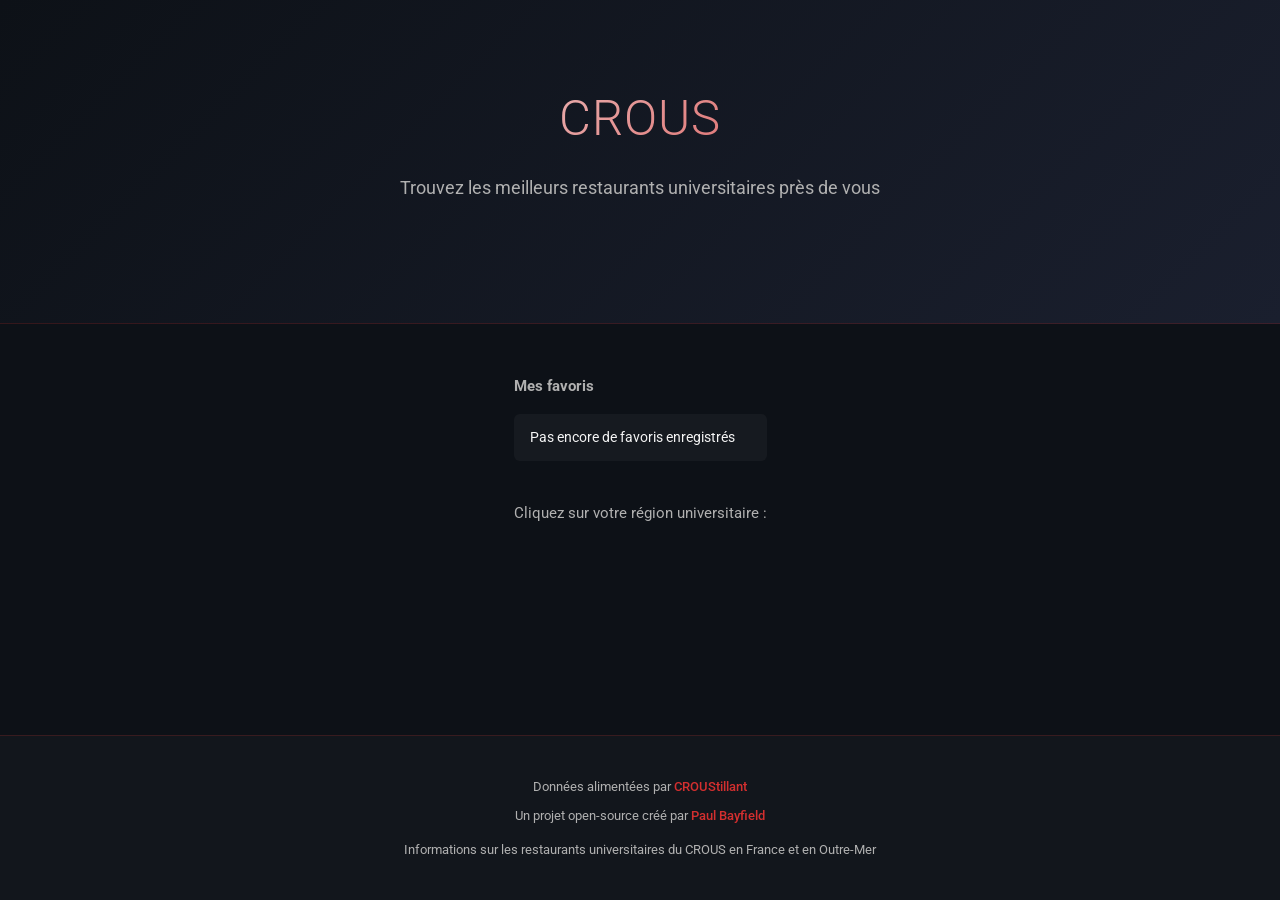
<file: index.html>
<!DOCTYPE html>
<html lang="fr" dir="ltr">
  <head>
    <meta charset="utf-8" />
    <meta name="viewport" content="width=device-width, initial-scale=1.0" />
    <title>CROUS - Trouvez votre restaurant universitaire</title>
    <link rel="shortcut icon" type="image/x-icon" href="favicon-js.ico" />
    <link rel="stylesheet" href="styles.css" />
  </head>

  <body>
    <!-- HERO SECTION -->
    <header id="hero">
      <div class="hero-content">
        <h1>CROUS</h1>
        <p>Trouvez les meilleurs restaurants universitaires près de vous</p>
      </div>
    </header>

    <!-- MAIN CONTENT -->
    <main id="conteneur">

      <!-- Favoris affichés directement, sans slider -->
      <section id="section-favoris">
        <h2>Mes favoris</h2>
        <ul id="liste-favoris"></ul>
      </section>

      <!-- Toutes les régions universitaires -->
      <section id="section-resultats">
        <p>Cliquez sur votre région universitaire :</p>
        <div id="bloc-gif-attente">
          <img src="images/attente-ajax.gif" alt="Chargement" width="50" />
        </div>
        <div id="bloc-resultats"></div>
      </section>

    </main>

    <!-- FOOTER -->
    <footer id="footer">
      <div class="footer-content">
        <p>Données alimentées par <a href="https://croustillant.bayfield.dev/fr" target="_blank" rel="noopener noreferrer">CROUStillant</a></p>
        <p>Un projet open-source créé par <a href="https://github.com/CROUStillant-Developpement" target="_blank" rel="noopener noreferrer">Paul Bayfield</a></p>
        <p class="footer-secondary">Informations sur les restaurants universitaires du CROUS en France et en Outre-Mer</p>
      </div>
    </footer>

    <!-- Même modale que liste_restaurants.html pour afficher le menu d'un favori -->
    <div id="modal-menu" class="modal-overlay" role="dialog" aria-modal="true" aria-labelledby="modal-titre" aria-hidden="true">
      <div class="modal-contenu">
        <div class="modal-entete">
          <h2 id="modal-titre">Menu du jour</h2>
          <button id="modal-fermer" class="modal-btn-fermer" aria-label="Fermer la modale">✕</button>
        </div>
        <div id="modal-corps"></div>
      </div>
    </div>

    <script type="module" src="./js/appel_region.js"></script>
  </body>
</html>
</file>
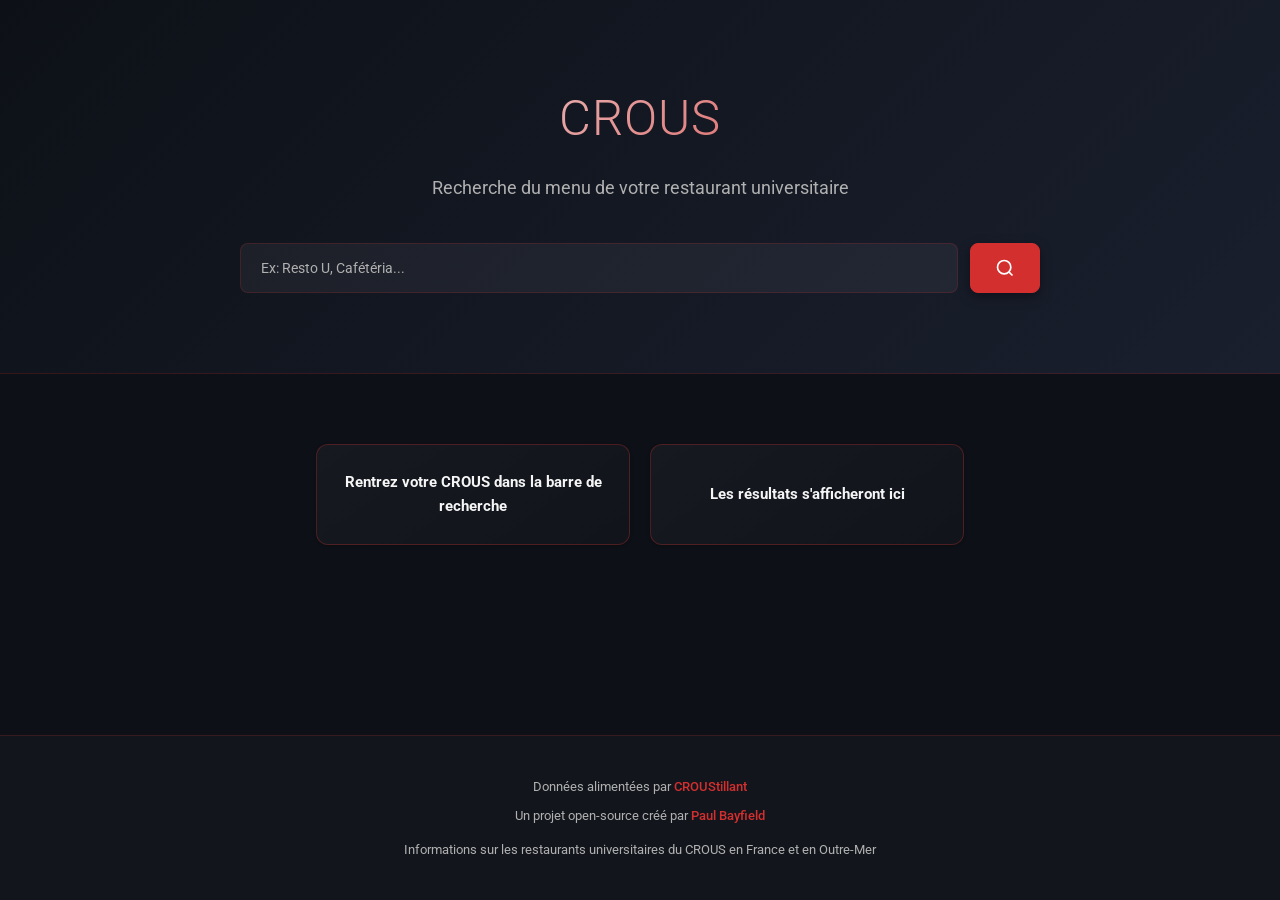
<file: liste_restaurants.html>
<!DOCTYPE html>
<html lang="fr" dir="ltr">
  <head>
    <meta charset="utf-8" />
    <meta name="viewport" content="width=device-width, initial-scale=1.0" />
    <title>CROUS - Restaurants universitaires</title>
    <link rel="shortcut icon" type="image/x-icon" href="favicon-js.ico" />
    <link rel="stylesheet" href="styles.css" />
  </head>

  <body>
    <!-- HERO SECTION - même structure que index.html pour la cohérence visuelle -->
    <header id="hero">
      <div class="hero-content">
        <h1>CROUS</h1>
        <p>Recherche du menu de votre restaurant universitaire</p>

        <div id="bloc-recherche">
          <!-- Champ de recherche -->
          <input id="recherche" type="text" placeholder="Ex: Resto U, Cafétéria..." />

          <!-- Bouton loupe - désactivé si le champ est vide -->
          <button
            id="btn-lancer-recherche"
            type="button"
            class="btn_clicable"
            title="Lancer la recherche"
            disabled
          >
            <svg width="20" height="20" viewBox="0 0 24 24" fill="none" stroke="currentColor" stroke-width="2">
              <circle cx="11" cy="11" r="8"></circle>
              <path d="m21 21-4.35-4.35"></path>
            </svg>
          </button>
        </div>
      </div>
    </header>

    <!-- MAIN CONTENT -->
    <main id="conteneur">
      <!-- Section de recherche (avec résultats) -->
      <section id="section-recherche">
        <!-- GIF d'attente pendant le chargement de l'API -->
        <div id="bloc-gif-attente">
          <img
            src="images/attente-ajax.gif"
            alt="GIF Attente de résultats"
            width="50"
          />
        </div>
        <div id="bloc-resultats">
          <p class="res">Rentrez votre CROUS dans la barre de recherche</p>
          <p class="res">Les résultats s'afficheront ici</p>
        </div>
      </section>

    </main>

    <!-- FOOTER -->
    <footer id="footer">
      <div class="footer-content">
        <p>Données alimentées par <a href="https://croustillant.bayfield.dev/fr" target="_blank" rel="noopener noreferrer">CROUStillant</a></p>
        <p>Un projet open-source créé par <a href="https://github.com/CROUStillant-Developpement" target="_blank" rel="noopener noreferrer">Paul Bayfield</a></p>
        <p class="footer-secondary">Informations sur les restaurants universitaires du CROUS en France et en Outre-Mer</p>
      </div>
    </footer>

    <!-- Modale menu du jour - cachée par défaut, ouverte au clic sur un CROUS -->
    <div id="modal-menu" class="modal-overlay" role="dialog" aria-modal="true" aria-labelledby="modal-titre" aria-hidden="true">
      <div class="modal-contenu">
        <div class="modal-entete">
          <h2 id="modal-titre">Menu du jour</h2>
          <button id="modal-fermer" class="modal-btn-fermer" aria-label="Fermer la modale">✕</button>
        </div>
        <!-- Le menu sera injecté ici par le JS -->
        <div id="modal-corps"></div>
      </div>
    </div>

    <script type="module" src="./js/main.js"></script>
  </body>
</html>
</file>
<file: styles.css>
/* ============================================
   IMPORTATIONS & VARIABLES
   ============================================ */

@import url(https://fonts.googleapis.com/css?family=Roboto);

:root {
  /* Couleurs primaires - Bleu sombre */
  --background: #0d1117;
  --text-primary: #f5f5f5;
  --text-secondary: #b0b0b0;

  /* Surfaces avec transparence */
  --surface: rgba(255, 255, 255, 0.04);
  --surface-hover: rgba(255, 255, 255, 0.08);

  /* Accent rouge CROUS */
  --accent-color: #d32f2f;
  --accent-color-hover: #b71c1c;
  --accent-color-light: rgba(211, 47, 47, 0.1);

  /* Ombres subtiles */
  --shadow-sm: 0 1px 3px rgba(0, 0, 0, 0.3);
  --shadow-md: 0 4px 12px rgba(0, 0, 0, 0.4);
  --shadow-lg: 0 10px 30px rgba(0, 0, 0, 0.5);
}

/* ============================================
   RÉINITIALISATION & BASE
   ============================================ */

* {
  margin: 0;
  padding: 0;
  box-sizing: border-box;
}

html {
  scroll-behavior: smooth;
}

body {
  background-color: var(--background);
  color: var(--text-primary);
  font: 14px Roboto, -apple-system, BlinkMacSystemFont, 'Segoe UI', sans-serif;
  line-height: 1.6;
  display: flex;
  flex-direction: column;
  min-height: 100vh;
}

main {
  flex: 1;
}

a {
  color: var(--accent-color);
  text-decoration: none;
  transition: color 0.2s ease;
}

a:hover {
  color: var(--accent-color-hover);
  text-decoration: underline;
}

/* ============================================
   HERO SECTION
   ============================================ */

#hero {
  background: linear-gradient(135deg, #0d1117 0%, #1a1f2e 100%);
  padding: 80px 20px;
  text-align: center;
  border-bottom: 1px solid rgba(211, 47, 47, 0.2);
}

.hero-content {
  max-width: 800px;
  margin: 0 auto;
}

#hero h1 {
  font-size: 3.5em;
  font-weight: 300;
  letter-spacing: 0.02em;
  margin-bottom: 15px;
  background: linear-gradient(135deg, #f5f5f5 0%, #d32f2f 100%);
  -webkit-background-clip: text;
  -webkit-text-fill-color: transparent;
  background-clip: text;
}

#hero p {
  font-size: 1.3em;
  color: var(--text-secondary);
  margin-bottom: 40px;
}

#bloc-recherche {
  display: flex;
  gap: 12px;
  margin-top: 30px;
}

#bloc-recherche > input[type="text"],
#bloc-recherche > button {
  font-family: inherit;
  font-size: 1em;
  padding: 14px 20px;
  border: none;
  background-color: var(--surface);
  color: var(--text-primary);
  transition: all 0.3s ease;
  cursor: default;
  border-radius: 8px;
}

#bloc-recherche > input[type="text"] {
  flex: 1;
  background-color: rgba(255, 255, 255, 0.05);
  border: 1px solid rgba(211, 47, 47, 0.2);
}

#bloc-recherche > input[type="text"]:focus {
  outline: none;
  background-color: rgba(255, 255, 255, 0.08);
  border-color: var(--accent-color);
  box-shadow: 0 0 0 3px var(--accent-color-light);
}

#bloc-recherche > input[type="text"]::placeholder {
  color: var(--text-secondary);
}

#bloc-recherche > button {
  padding: 14px 24px;
  display: flex;
  align-items: center;
  justify-content: center;
  background-color: var(--accent-color);
  border: 1px solid var(--accent-color);
  color: #ffffff;
  cursor: pointer;
  box-shadow: var(--shadow-md);
}

#bloc-recherche > button:hover {
  background-color: var(--accent-color-hover);
  border-color: var(--accent-color-hover);
  box-shadow: var(--shadow-lg);
  transform: translateY(-2px);
}

#bloc-recherche > button:active {
  background-color: #b71c1c;
  transform: translateY(0);
}

#bloc-recherche > button svg {
  display: block;
}

/* ============================================
   MAIN CONTENT LAYOUT
   ============================================ */

   #conteneur {
    display: block; 
    max-width: 1200px;
    margin: 50px auto;
    padding: 0 20px;
  }

/* ============================================
   SECTION RÉSULTATS
   ============================================ */

#section-resultats {
  grid-column: 1;
  margin-top: 40px;
}

/* Titre de section (favoris, résultats...) */
#section-favoris h2,
#section-resultats > p {
  margin-bottom: 16px;
  font-size: 1.1em;
  color: var(--text-secondary);
}

#bloc-gif-attente {
  display: none;
  text-align: center;
  padding: 60px 20px;
  color: var(--text-secondary);
}

#bloc-gif-attente.visible {
  display: block;
}

#bloc-resultats {
  display: flex;
  flex-wrap: wrap;
  gap: 20px;
  margin-top: 20px;
  width: 100%;
}

/* Chaque item (région ou wrapper de CROUS) fait au minimum 160px et s'étire pour remplir la ligne */
#bloc-resultats > * {
  flex: 1 1 160px;
  min-width: 0;
}

/* Wrapper CROUS : flex colonne pour que p.res remplisse toute la hauteur */
.res-wrapper {
  position: relative;
  flex: 1 1 160px;
  min-width: 0;
  display: flex;
  flex-direction: column;
}

/* Les <a> des régions deviennent aussi des containers flex pour le même effet */
#bloc-resultats a {
  text-decoration: none;
  color: inherit;
  display: flex;
  flex-direction: column;
}

/* La carte elle-même - même forme pour régions et CROUS */
#bloc-resultats p.res {
  margin: 0;
  flex: 1; /* remplace height: 100% - s'étire pour remplir son parent flex */
  min-height: 90px; /* hauteur minimale pour une forme cohérente */
  box-sizing: border-box;
  display: flex;
  align-items: center;
  justify-content: center;
  text-align: center;
  background: linear-gradient(145deg, var(--surface), rgba(255,255,255,0.02));
  border: 1px solid rgba(211, 47, 47, 0.3);
  border-radius: 12px;
  padding: 25px;
  font-weight: bold;
  font-size: 1.1em;
  transition: all 0.3s ease;
  box-shadow: var(--shadow-sm);
  cursor: pointer;
}

#bloc-resultats p.res:hover {
  transform: translateY(-5px) scale(1.02);
  border-color: var(--accent-color);
  box-shadow: 0 8px 20px rgba(211, 47, 47, 0.2);
  background: linear-gradient(145deg, var(--surface-hover), rgba(211,47,47,0.05));
}

/* ============================================
   MODALE MENU DU JOUR
   ============================================ */

/* Fond semi-transparent qui couvre toute la page */
.modal-overlay {
  position: fixed;
  inset: 0;
  background: rgba(0, 0, 0, 0.65);
  z-index: 1000;
  display: flex;
  align-items: center;
  justify-content: center;
  padding: 20px;
  /* cachée par défaut */
  opacity: 0;
  visibility: hidden;
  transition: opacity 0.25s ease, visibility 0.25s ease;
}

.modal-overlay.active {
  opacity: 1;
  visibility: visible;
}

/* La carte centrale */
.modal-contenu {
  background: var(--background);
  border: 1px solid rgba(211, 47, 47, 0.35);
  border-radius: 16px;
  width: 100%;
  max-width: 600px;
  max-height: 80vh;
  overflow-y: auto;
  padding: 28px;
  transform: scale(0.95);
  transition: transform 0.25s ease;
}

.modal-overlay.active .modal-contenu {
  transform: scale(1);
}

/* En-tête : titre + bouton fermer côte à côte */
.modal-entete {
  display: flex;
  align-items: center;
  justify-content: space-between;
  margin-bottom: 20px;
  padding-bottom: 16px;
  border-bottom: 1px solid rgba(211, 47, 47, 0.2);
}

.modal-entete h2 {
  margin: 0;
  font-size: 1.3em;
  font-weight: 500;
}

/* Bouton ✕ */
.modal-btn-fermer {
  background: none;
  border: none;
  color: var(--text-secondary);
  font-size: 1.3em;
  cursor: pointer;
  padding: 6px 10px;
  border-radius: 6px;
  line-height: 1;
  transition: background-color 0.2s ease, color 0.2s ease;
  flex-shrink: 0;
}

.modal-btn-fermer:hover {
  background-color: var(--surface-hover);
  color: var(--text-primary);
}

/* Contenu du menu dans la modale */
#modal-corps .repas_jour {
  margin-bottom: 20px;
  padding-bottom: 20px;
  border-bottom: 1px solid var(--surface-hover);
}

#modal-corps .repas_jour:last-child {
  border-bottom: none;
  margin-bottom: 0;
}

/* Sur les cartes CROUS (dans un wrapper), on compense pour l'étoile en haut */
.res-wrapper p.res {
  padding-top: 36px;
}

/* Étoile positionnée en haut à droite de la carte */
#bloc-resultats .btn-favoris {
  position: absolute;
  top: 8px;
  right: 8px;
  background-color: var(--accent-color);
  border: none;
  border-radius: 50%;
  cursor: pointer;
  padding: 5px;
  line-height: 0;
  transition: background-color 0.2s ease, transform 0.2s ease;
}

/* L'icône devient blanche sur le fond rouge */
#bloc-resultats .btn-favoris img {
  filter: brightness(0) invert(1);
  display: block;
}

#bloc-resultats .btn-favoris:hover {
  background-color: var(--accent-color-hover);
  transform: scale(1.15);
}

/* On vire la petite flèche "→" qui fait trop liste */
#bloc-resultats p.res::before {
  content: none;
}

#bloc-resultats p.info-vide {
  text-align: center;
  padding: 60px 20px;
  color: var(--text-secondary);
  font-style: italic;
}

/* ============================================
   SECTION FAVORIS (SIDEBAR COLLAPSIBLE)
   ============================================ */

#section-favoris {
  grid-column: 2;
  grid-row: 1;
  height: fit-content;
  position: sticky;
  top: 20px;
}

.toggle-btn {
  width: 100%;
  display: flex;
  align-items: center;
  gap: 12px;
  padding: 14px 16px;
  background-color: var(--surface);
  border: 1px solid rgba(211, 47, 47, 0.2);
  color: var(--text-primary);
  font-size: 1em;
  font-weight: 500;
  border-radius: 8px;
  cursor: pointer;
  transition: all 0.3s ease;
  margin-bottom: 12px;
}

.toggle-btn:hover {
  background-color: var(--surface-hover);
  border-color: var(--accent-color);
}

.toggle-btn:active {
  background-color: rgba(211, 47, 47, 0.15);
}

.toggle-icon {
  display: inline-block;
  transition: transform 0.3s ease;
  color: var(--accent-color);
  font-weight: bold;
  font-size: 0.8em;
}

.toggle-btn[aria-expanded="true"] .toggle-icon {
  transform: rotate(-180deg);
}

.favoris-content {
  max-height: 0;
  overflow: hidden;
  transition: max-height 0.3s ease;
}

.favoris-content.open {
  max-height: 1000px;
}

#liste-favoris {
  list-style: none;
  margin-bottom: 20px;
}

#liste-favoris li {
  display: flex;
  align-items: center;
  justify-content: space-between;
  padding: 12px 16px;
  margin-bottom: 10px;
  background-color: var(--surface);
  border-radius: 6px;
  transition: all 0.2s ease;
}

/* Transformation des favoris en menu déroulant */
.favoris-dropdown {
  position: relative;
}

.favoris-dropdown .toggle-btn {
  height: 100%;
  margin: 0;
  white-space: nowrap;
}

.favoris-dropdown .favoris-content {
  position: absolute;
  top: 110%;
  right: 0;
  width: 250px;
  background: var(--background);
  border: 1px solid rgba(211, 47, 47, 0.4);
  border-radius: 8px;
  z-index: 100;
  box-shadow: var(--shadow-lg);
  text-align: left;
  opacity: 0;
  visibility: hidden;
  transform: translateY(-10px);
  transition: all 0.3s ease;
}

.favoris-dropdown .favoris-content.open {
  opacity: 1;
  visibility: visible;
  transform: translateY(0);
}

#liste-favoris li:hover {
  background-color: var(--surface-hover);
  box-shadow: var(--shadow-sm);
  transform: translateX(2px);
}

#liste-favoris li span {
  flex: 1;
  color: var(--text-primary);
  cursor: pointer;
  transition: color 0.2s ease;
  font-size: 0.95em;
}

#liste-favoris li span:hover {
  color: var(--accent-color);
}

#liste-favoris button.btn-supprimer-favori {
  background: none;
  border: none;
  padding: 6px;
  color: var(--text-secondary);
  cursor: pointer;
  transition: all 0.2s ease;
  display: flex;
  align-items: center;
  justify-content: center;
  border-radius: 4px;
  flex-shrink: 0;
}

#liste-favoris button.btn-supprimer-favori:hover {
  color: var(--accent-color);
  background-color: rgba(211, 47, 47, 0.1);
}

#liste-favoris button.btn-supprimer-favori:focus {
  outline: none;
}

#section-favoris p.info-vide {
  font-size: 0.9em;
  color: var(--text-secondary);
  text-align: center;
  padding: 30px 15px;
  margin: 0;
  font-style: italic;
}

/* ============================================
   FOOTER
   ============================================ */

#footer {
  background-color: rgba(255, 255, 255, 0.02);
  border-top: 1px solid rgba(211, 47, 47, 0.2);
  padding: 40px 20px;
  margin-top: 60px;
}

.footer-content {
  max-width: 1200px;
  margin: 0 auto;
  text-align: center;
}

#footer p {
  color: var(--text-secondary);
  margin-bottom: 8px;
  font-size: 0.95em;
}

#footer p:last-child {
  margin-bottom: 0;
}

#footer a {
  color: var(--accent-color);
  font-weight: 500;
  transition: color 0.2s ease;
}

#footer a:hover {
  color: var(--accent-color-hover);
}

.footer-secondary {
  font-size: 0.85em;
  color: #888888;
  margin-top: 12px;
}

/* ============================================
   ACCESSIBILITÉ & FOCUS VISIBLE
   ============================================ */

button:focus-visible {
  outline: 2px solid var(--accent-color);
  outline-offset: 2px;
}

input:focus-visible {
  outline: none;
}

.favoris-dropdown {
  position: relative;
  margin-left: 20px; 
}

/* (styles des cartes définis plus haut dans SECTION RÉSULTATS) */


h3{
  color: var(--accent-color);
}

h3 *{
  color: var(--text-primary);
}

/* ============================================
   RESPONSIVE MOBILE
   ============================================ */

@media (max-width: 768px) {
  /* Le bloc de recherche passe en colonne sur mobile pour éviter les débordements */
  #bloc-recherche {
    flex-wrap: wrap;
  }

  #bloc-recherche > input[type="text"] {
    flex: 1 1 100%;
  }

  /* La section favoris n'est plus sticky sur mobile - ça bouffait tout l'écran */
  #section-favoris {
    position: static;
  }

  /* Sur mobile, 2 colonnes max pour éviter les cartes trop petites */
  #bloc-resultats > * {
    flex: 1 1 calc(50% - 10px);
    max-width: calc(50% - 10px);
  }
}
</file>
